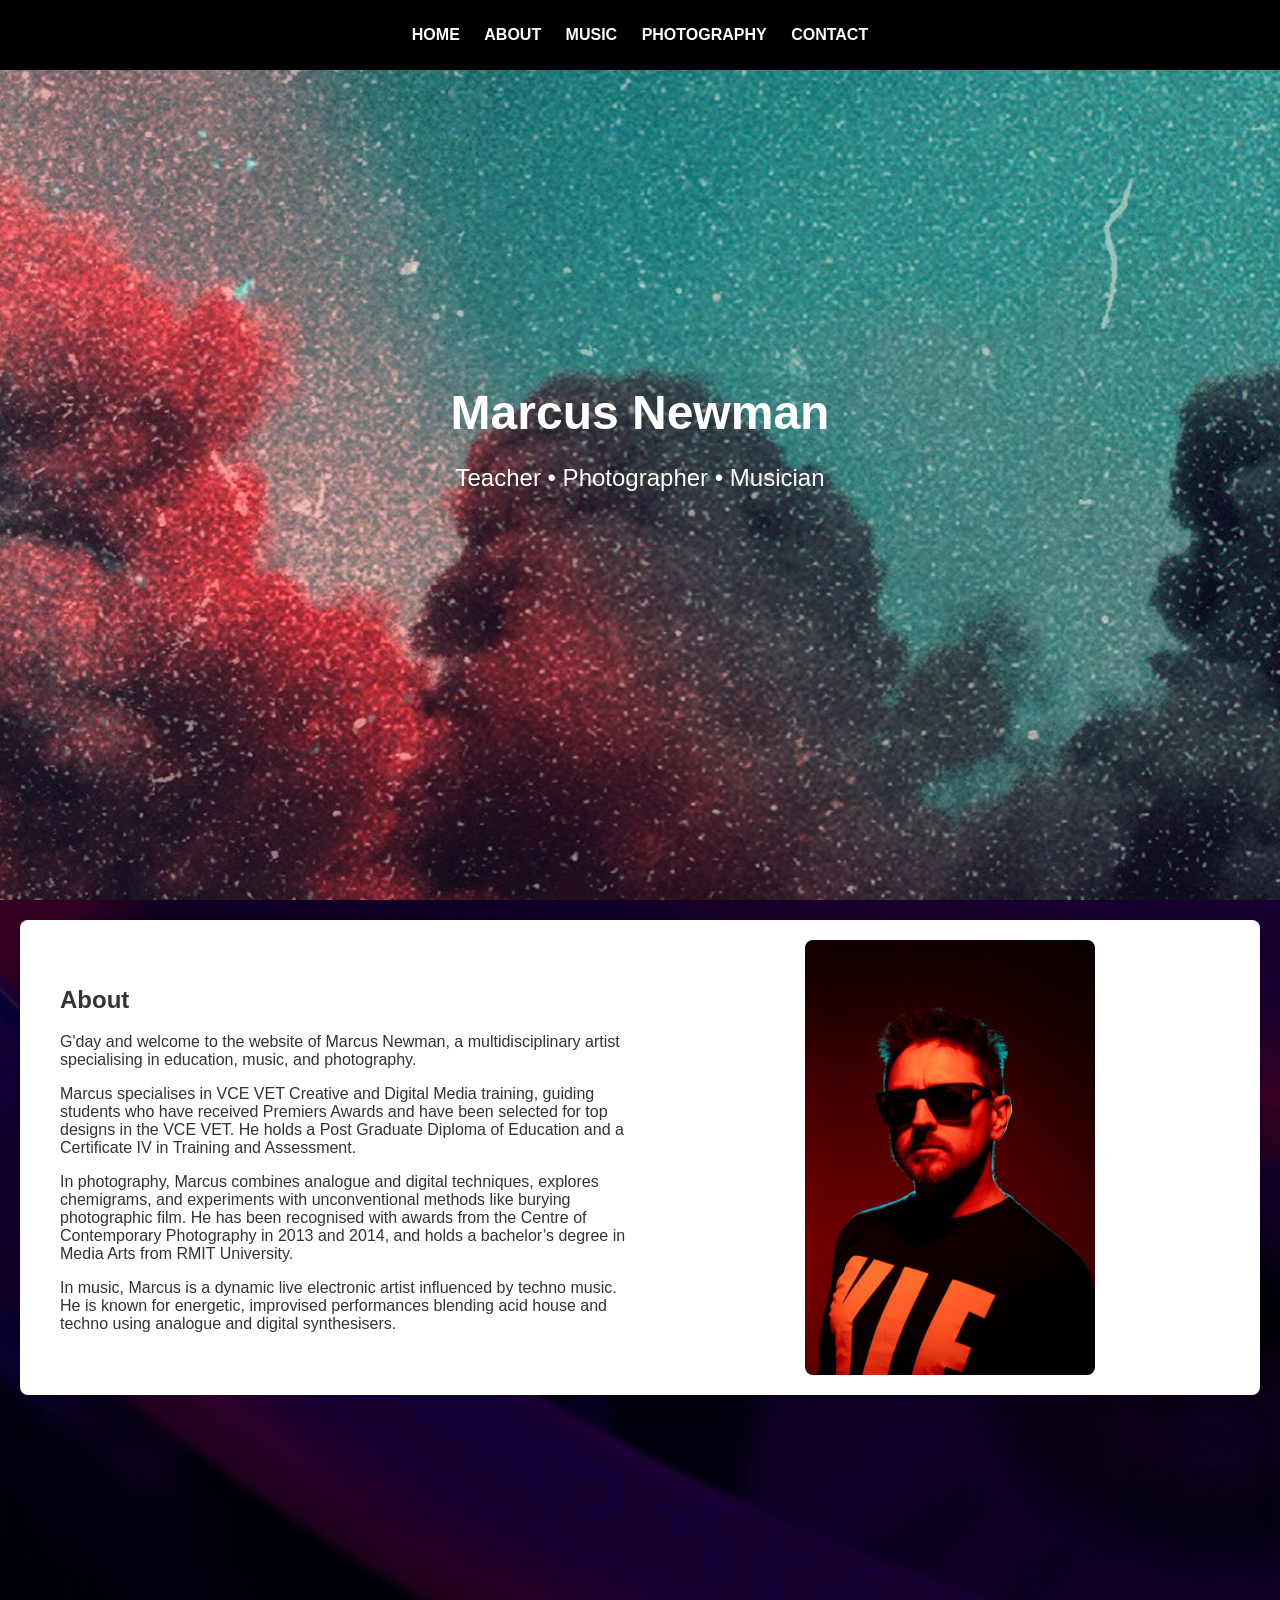
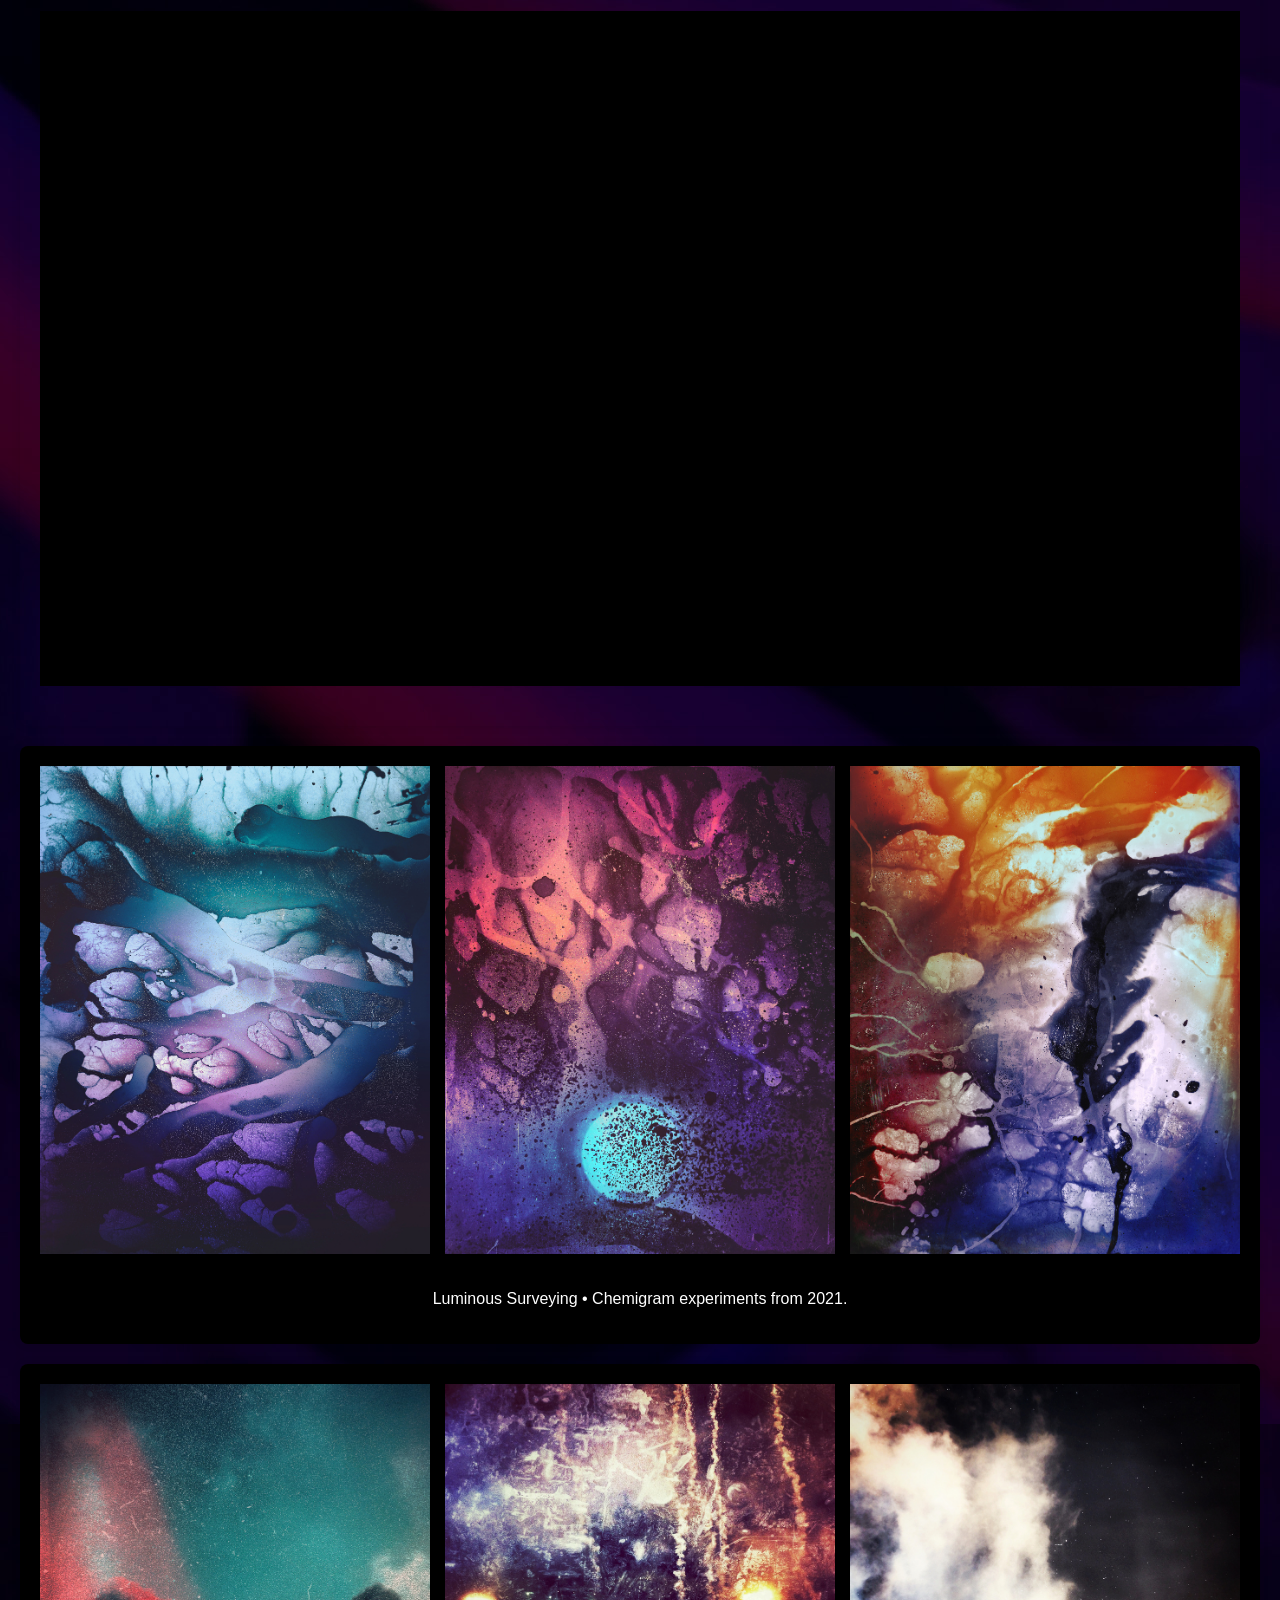
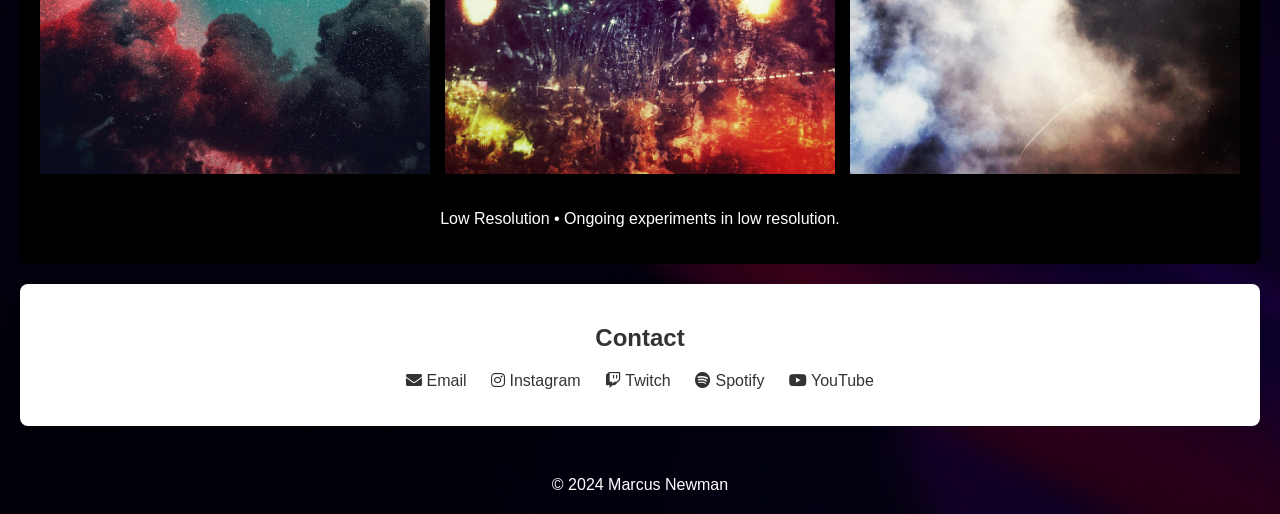
<file: index.html>
<!DOCTYPE html>
<html lang="en">
<head>
    <meta charset="UTF-8">
    <meta name="viewport" content="width=device-width, initial-scale=1.0">
    <title>Multi-Disciplinary Artist</title>
    <link rel="stylesheet" href="styles.css">
    <!-- Font Awesome CSS -->
    <link rel="stylesheet" href="https://cdnjs.cloudflare.com/ajax/libs/font-awesome/5.15.4/css/all.min.css">
    <!-- Google Fonts -->
    <link href="https://fonts.googleapis.com/css2?family=Inter:wght@100..900&family=Roboto:ital,wght@0,100;0,300;0,400;0,500;0,700;0,900;1,100;1,300;1,400;1,500;1,700;1,900&display=swap" rel="stylesheet">
</head>
<body>
    <header>
        <nav>
            <ul>
                <li><a href="#home">Home</a></li>
                <li><a href="#about">About</a></li>
				<li><a href="#music">Music</a></li>
                <li><a href="#photography">Photography</a></li>
                <li><a href="#contact">Contact</a></li>
            </ul>
        </nav>
    </header>
    
    <section id="home" class="hero">
        <h1>Marcus Newman</h1>
        <p>Teacher • Photographer • Musician</p>
    </section>
    
    <section id="about" class="about-section">
        <div class="about-content">
            <div class="about-text">
                <h2>About</h2>
                <p>G'day and welcome to the website of Marcus Newman, a multidisciplinary artist specialising in education, music, and photography.</p>
                <p>Marcus specialises in VCE VET Creative and Digital Media training, guiding students who have received Premiers Awards and have been selected for top designs in the VCE VET. He holds a Post Graduate Diploma of Education and a Certificate IV in Training and Assessment.</p>
                <p>In photography, Marcus combines analogue and digital techniques, explores chemigrams, and experiments with unconventional methods like burying photographic film. He has been recognised with awards from the Centre of Contemporary Photography in 2013 and 2014, and holds a bachelor’s degree in Media Arts from RMIT University.</p>
                <p>In music, Marcus is a dynamic live electronic artist influenced by techno music. He is known for energetic, improvised performances blending acid house and techno using analogue and digital synthesisers.</p>
            </div>
            <div class="about-image">
                <img src="2024.Marcus.Portrait.jpg" alt="Portrait of Marcus Newman">
            </div>
        </div>
    </section>
    
    <section id="music" class="content music-section">
        <iframe style="border-radius:12px" src="https://open.spotify.com/embed/artist/1ChY7ZaqFaO8qV8717iRJx?utm_source=generator" width="100%" height="152" frameBorder="0" allowfullscreen="" allow="autoplay; clipboard-write; encrypted-media; fullscreen; picture-in-picture" loading="lazy"></iframe>
		     <div class="video-container">
        <iframe src="https://www.youtube.com/embed/eniA3SeuRnc" frameborder="0" allow="accelerometer; autoplay; clipboard-write; encrypted-media; gyroscope; picture-in-picture" allowfullscreen></iframe>
    </div>
		
		

    </section>
    
    <section id="photography" class="content">
        <div class="photography-gallery">
            <img src="2021_MarcusNewman_CG_2500px019_JPG.jpg" alt="Portrait 1">
            <img src="2021_MarcusNewman_CG_2500px018_JPG.jpg" alt="Portrait 2">
            <img src="2021_MarcusNewman_CG_2500px025.jpg" alt="Portrait 3">
        </div>
        <p>Luminous Surveying • Chemigram experiments from 2021.</p>
    </section>

    <section id="more-photography" class="content">
        <div class="photography-gallery">
            <img src="2013.03.25.Marcus.Newman.Folio.070.jpg" alt="Square 1">
            <img src="2013.03.25.Marcus.Newman.Folio.140.jpg" alt="Square 2">
            <img src="2013.03.25.Marcus.Newman.Folio.121.jpg" alt="Square 3">
        </div>
		<p>Low Resolution • Ongoing experiments in low resolution.</p>  </section>
    
    <section id="contact" class="content contact">
        <h2>Contact</h2>
        <ul class="social-media">
            <li><a href="mailto:marcusnewmantraining@gmail.com"><i class="fas fa-envelope"></i> Email</a></li>
            <li><a href="https://www.instagram.com/_marcus.newman_"><i class="fab fa-instagram"></i> Instagram</a></li>
            <li><a href="https://www.twitch.tv/marcusnewman"><i class="fab fa-twitch"></i> Twitch</a></li>
            <li><a href="https://open.spotify.com/artist/1ChY7ZaqFaO8qV8717iRJx?si=GsKG3bNvQD-A_3ZhdRESxw"><i class="fab fa-spotify"></i> Spotify</a></li>
            <li><a href="https://www.youtube.com/@_MarcusNewman_"><i class="fab fa-youtube"></i> YouTube</a></li>
        </ul>
    </section>
    
    <footer>
        <p>&copy; 2024 Marcus Newman</p>
    </footer>
    
    <!-- JavaScript code for scroll behavior -->
    <script>
        // Store the previous scroll position
        let prevScrollPos = window.pageYOffset;

        // Function to handle scroll events
        function handleScroll() {
            // Get the current scroll position
            let currentScrollPos = window.pageYOffset;

            // Check if the current scroll position is greater than the previous scroll position
            if (prevScrollPos > currentScrollPos) {
                // Scroll up, show the menu
                document.querySelector("header").style.top = "0";
            } else {
                // Scroll down, hide the menu
                document.querySelector("header").style.top = "-60px"; // Adjust the height of your menu
            }

            // Update the previous scroll position
            prevScrollPos = currentScrollPos;
        }

        // Add event listener for scroll events
        window.addEventListener("scroll", handleScroll);
    </script>
</body>
</html>
</file>
<file: styles.css>
/* CSS for the header */
header {
    background: black;
    color: #fff;
    padding: 10px 0;
    text-align: center;
    position: fixed; /* Add position fixed */
    width: 100%; /* Make the header full width */
    top: 0; /* Position the header at the top of the viewport */
    z-index: 1000; /* Ensure the header is on top of other content */
}

/* NAV */

nav {
    text-transform: uppercase; /* Make the text uppercase */
}

nav ul {
    list-style-type: none;
    padding: 0;
    text-align: center;
}

nav ul li {
    display: inline;
    margin: 0 10px; /* Adjust the margin value if needed */
}

nav ul li a {
    text-decoration: none;
    color: #fff;
    font-weight: bold;
    transition: color 0.3s; /* Add transition for smooth color change */
}

nav ul li a:hover {
    color: #6633cc; /* Change color on hover */
}


/* CSS for the main content */
body {
    font-family: Arial, sans-serif;
    margin: 0;
    padding: 0; /* Remove padding */
	background-image: url("2024.BodyBG.jpg"); /* Replace 'your-background-image.jpg' with the path to your background image */

}

.hero {
    background: url('2020.Hero.jpg') no-repeat center center/cover;
    height: 100vh;
    display: flex;
    justify-content: center;
    align-items: center;
    flex-direction: column;
    text-align: center;
}


.hero h1 {
    font-size: 3em;
    margin: 0;
    color: #fff; /* Change text color to white */
}

.hero p {
    font-size: 1.5em;
    color: #fff; /* Change text color to white */
}

.about-section {
    display: flex;
    justify-content: space-around;
    align-items: center;
    padding: 20px;
    background: #fff;
    color: #333;
    margin: 20px;
    border-radius: 8px;
    box-shadow: 0 0 10px rgba(0,0,0,0.1);
}

.about-content {
    display: flex;
    justify-content: space-around;
    align-items: center;
    width: 100%;
}

.about-text {
    flex: 1;
    padding: 20px;
}

.about-image {
    flex: 1;
    text-align: center;
}

.about-image img {
    max-width: 100%;
    border-radius: 8px;
}

.content {
    padding: 20px;
    text-align: center;
    background: #fff;
    color: #333;
    margin: 20px;
    border-radius: 8px;
    box-shadow: 0 0 10px rgba(0,0,0,0.1);
}

.music-section {
    background: rgba(0,0,0,0.00);
    color: #fff;
}

footer {
    background: rgba(0,0,0,0.00);
    color: #fff;
    padding: 20px 0;
    text-align: center;
}

footer ul {
    list-style-type: none;
    padding: 0;
}

footer ul li {
    display: inline;
    margin: 0 10px;
}

footer ul li a {
    text-decoration: none;
    color: #fff;
}

footer p {
    margin: 10px 0 0;
}

.about-image img {
    max-width: 100%;
    height: auto;
    width: 50%; /* Adjust the percentage as needed */
    display: block;
    margin: 0 auto; /* Center the image */
}

@media screen and (max-width: 768px) {
    .about-image img {
        width: 80%; /* Adjust the percentage as needed for smaller screens */
    }
}

.photography-gallery {
    display: flex;
    justify-content: space-between;
}

.photography-gallery img {
    max-width: calc(33.33% - 10px); /* Adjust the width as needed */
    margin-bottom: 20px;
}

#more-photography {
    background-color: black;/* Set background color to dark */
    color: #fff; /* Set text color to white */
}

#more-photography p {
    color: #fff; /* Set paragraph text color to white */
}

#photography, #more-photography {
    background-color: black;/* Set background color to dark */
    color: #fff; /* Set text color to white */
}

#photography p, #more-photography p {
    color: #fff; /* Set paragraph text color to white */
}


.contact .social-media {
    list-style-type: none;
    padding: 0;
    text-align: center;
    margin-top: 20px; /* Add margin to separate from the form */
}

.contact .social-media li {
    display: inline;
    margin: 0 10px;
}

.contact .social-media li a {
    text-decoration: none;
    color: #333; /* Adjust link color as needed */
    transition: color 0.3s; /* Add transition for smooth color change */
}

.contact .social-media li a:hover {
    color: #6633cc ; /* Change color on hover */
}


/*portrait*/
/* Media Query for smaller screens */
@media screen and (max-width: 768px) {
    .about-section {
        flex-direction: column;
    }

    .about-content {
        flex-direction: column;
    }
}


.music-section {
    background: rgba(0, 0, 0, 0.00);
    color: #fff;
    padding: 20px;
    text-align: center;
}

.video-container {
    position: relative;
    padding-bottom: 56.25%; /* 16:9 aspect ratio */
    height: 0;
    overflow: hidden;
    max-width: 100%;
    background: black;
    margin: 20px 0; /* Add margin if needed */
}

.video-container iframe {
    position: absolute;
    top: 0;
    left: 0;
    width: 100%;
    height: 100%;
    border: 0;
	border-radius: 10px;
}
</file>
